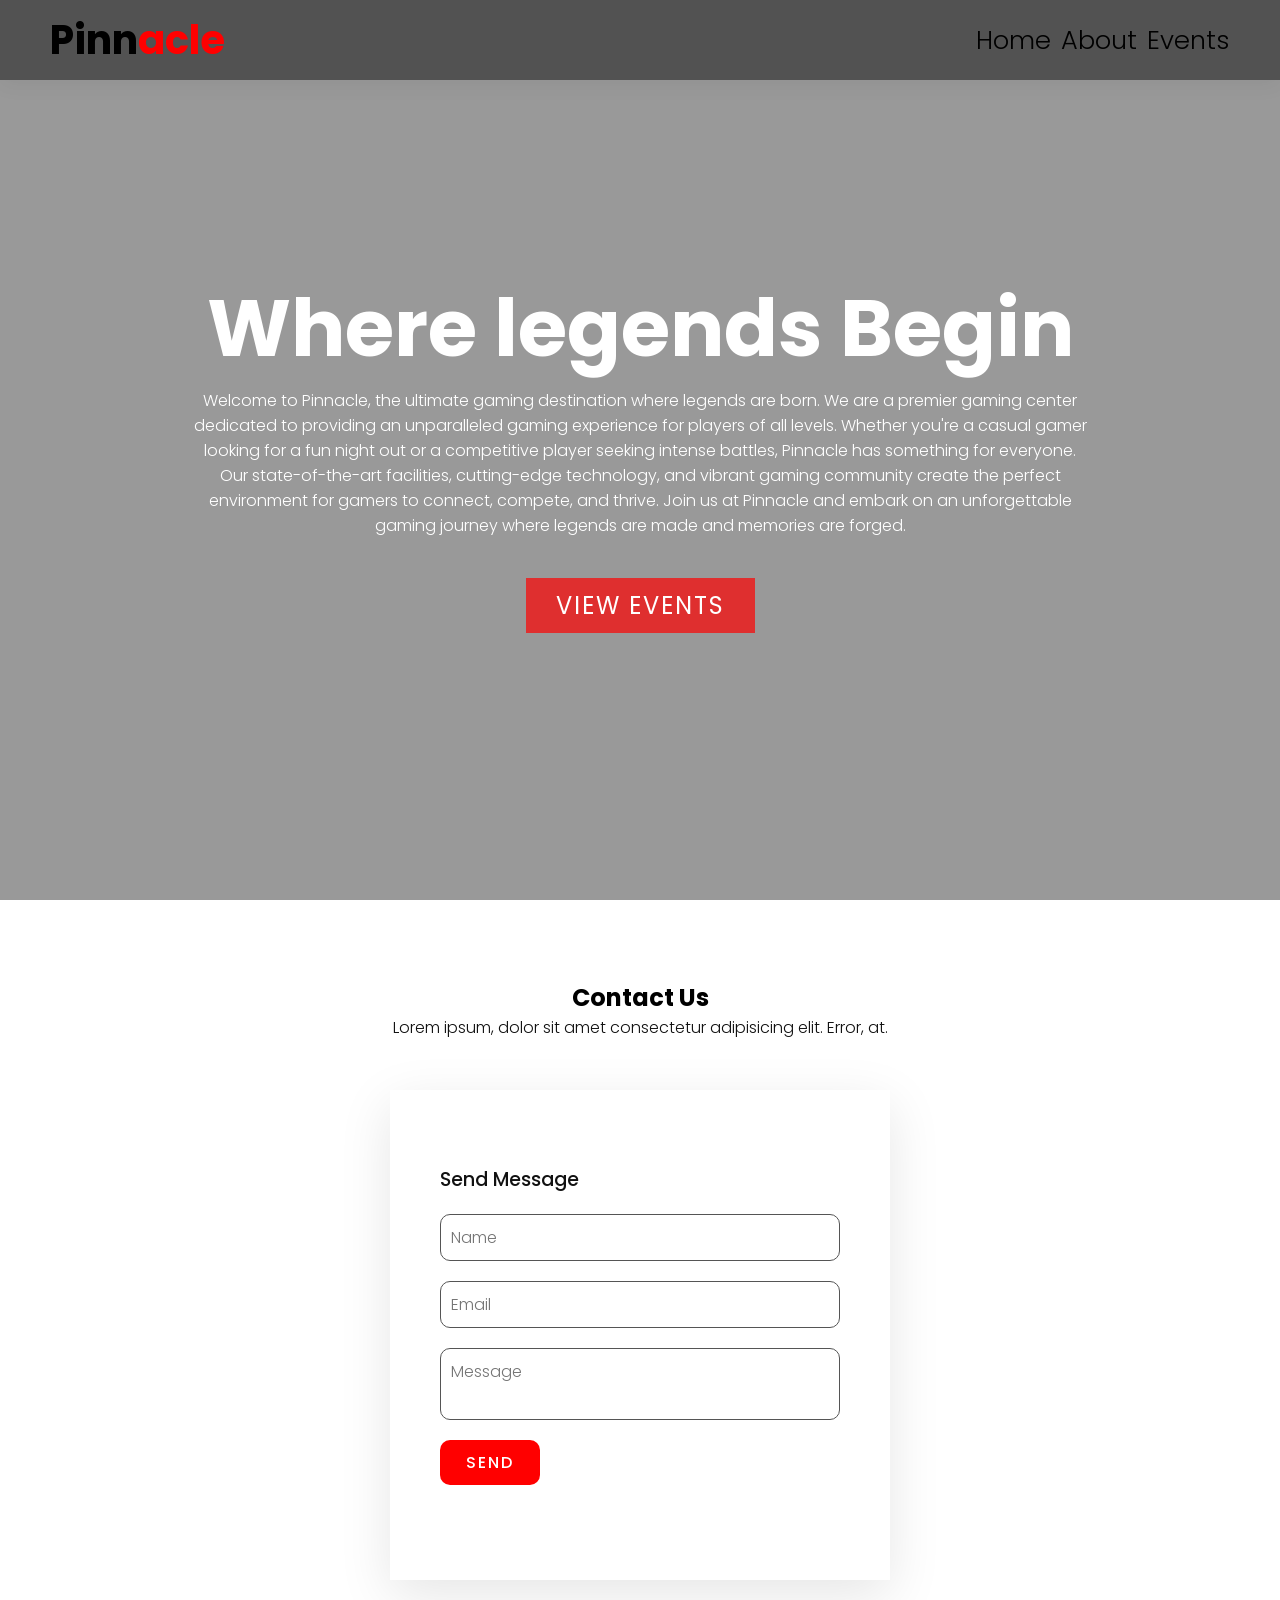
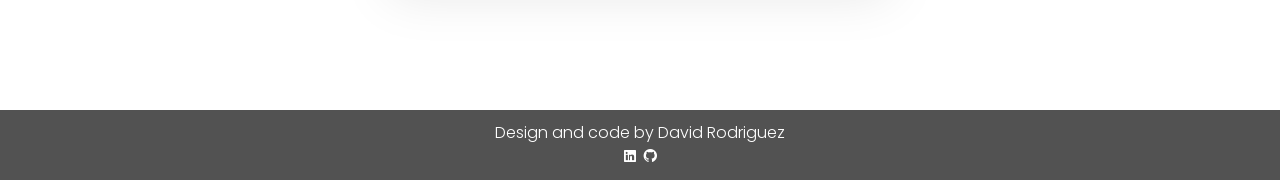
<file: index.html>
<!doctype html>
<html lang="en">
  <head>
    <meta charset="UTF-8" />
    <meta name="viewport" content="width=device-width, initial-scale=1.0" />
    <title>Pinnacle</title>
    <link rel="stylesheet" href="styles.css" class="stylesheet" />
    <link
      rel="stylesheet"
      href="https://cdn.jsdelivr.net/npm/boxicons@latest/css/boxicons.min.css"
    />
  </head>
  <body>
    <header class="sticky">
      <a href="#" class="logo">Pinn<span>acle</span></a>

      <ul class="navigation">
        <li><a href="index.html">Home</a></li>
        <li><a href="about.html">About</a></li>
        <li><a href="events.html">Events</a></li>
      </ul>
    </header>

    <section class="banner">
      <div class="content">
        <h2>Where legends Begin</h2>
        <p>
          Welcome to Pinnacle, the ultimate gaming destination where legends are
          born. We are a premier gaming center dedicated to providing an
          unparalleled gaming experience for players of all levels. Whether
          you're a casual gamer looking for a fun night out or a competitive
          player seeking intense battles, Pinnacle has something for everyone.
          Our state-of-the-art facilities, cutting-edge technology, and vibrant
          gaming community create the perfect environment for gamers to connect,
          compete, and thrive. Join us at Pinnacle and embark on an
          unforgettable gaming journey where legends are made and memories are
          forged.
        </p>
        <a href="events.html" class="btn">View Events</a>
      </div>
    </section>
    <section class="contactus">
      <div class="title">
        <h2 class="ContactUs">Contact Us</h2>
        <p>
          Lorem ipsum, dolor sit amet consectetur adipisicing elit. Error, at.
        </p>
      </div>
      <form action="#" method="POST">
        <div class="contactform">
          <h3>Send Message</h3>
          <div class="inputbox">
            <input type="text" placeholder="Name" required />
          </div>

          <div class="inputbox">
            <input type="email" placeholder="Email" required />
          </div>

          <div class="inputbox">
            <textarea placeholder="Message" required></textarea>
          </div>

          <div class="inputbox">
            <input type="submit" value="Send" />
          </div>
        </div>
      </form>
    </section>

    <div class="footer">
      <p>Design and code by David Rodriguez</p>
      <div class="icons">
        <a
          href="https://www.linkedin.com/in/david-rodriguez-33b0ba245/"
          target="_blank"
          ><i class="bx bxl-linkedin-square"></i
        ></a>
        <a href="https://github.com/DavidRV96" target="_blank"
          ><i class="bx bxl-github"></i
        ></a>
      </div>
    </div>
  </body>
</html>
</file>
<file: styles.css>
@import url("https://fonts.googleapis.com/css2?family=Poppins:wght@400;500;600&display=swap");
* {
  box-sizing: border-box;
  padding: 0;
  margin: 0;
  font-family: "Poppins", sans-serif;
  scroll-behavior: smooth;
}

p {
  font-weight: 300;
  color: #111;
}
section {
  padding: 80px;
}

header {
  position: fixed;
  top: 0;
  left: 0;
  width: 100%;
  z-index: 1;
  display: flex;
  justify-content: space-between;
  align-items: center;
  padding: 40px 100px;
}

.logo {
  color: #000000;
  font-weight: bold;
  font-size: 2.5em;
  text-decoration: none;
}
.sticky {
  background: #525252;
  padding: 10px 50px;
  box-shadow: 0 5px 20px rgba(0, 0, 0, 0.05);
}
header .logo span {
  color: #ff0000;
}

span {
  color: #ff0000;
}
header .navigation {
  display: flex;
  position: relative;
}

header .navigation li {
  list-style: none;
  margin-left: 10px;
}

header .navigation li a {
  text-decoration: none;
  color: #000000;
  font-weight: 300;
  font-size: 1.6em;
  transition: 0.5s;
}

.banner {
  width: 100%;
  min-height: 100vh;
  display: flex;
  justify-content: center;
  align-items: center;
  background:
    linear-gradient(rgba(0, 0, 0, 0.4), rgba(0, 0, 0, 0.4)),
    url(https://technology.riotgames.com/sites/default/files/engineeringesports_1.jpg);
  background-size: cover;
}

.content {
  max-width: 900px;
  text-align: center;
}

.banner .content h2 {
  font-size: 5em;
  color: white;
}

.banner .content p {
  font-size: 1em;
  color: white;
}

.btn {
  font-size: 1.5em;
  color: white;
  background-color: #ff0000b0;
  padding: 10px 30px;
  text-decoration: none;
  text-transform: uppercase;
  letter-spacing: 2px;
  transition: 0.5s;
  margin-top: 40px;
  display: inline-block;
}

.about {
  max-width: 1100px;
  margin: 0 auto;
  padding: 80px 20px;
  text-align: center;
  margin-top: 80px;
}

.aboutus h2 {
  font-size: 2em;
  color: rgb(0, 0, 0);
  font-weight: 600;
}
.row {
  display: flex;
  justify-content: space-between;
  width: 100%;
}

.row .aboutus {
  width: 48%;
}
/* CSS for Equipment section of About.html  */
.main {
  background:
    linear-gradient(rgba(0, 0, 0, 0.4), rgba(0, 0, 0, 0.4)),
    url(https://images.pexels.com/photos/28842075/pexels-photo-28842075.jpeg?_gl=1*12im5xy*_ga*MTgyMDQyMDc3MC4xNzcyNTg1MzE3*_ga_8JE65Q40S6*czE3NzI3NDM3NDEkbzIkZzEkdDE3NzI3NDQ3OTYkajUxJGwwJGgw);
  background-size: cover;
}

.title {
  width: 100%;
  display: flex;
  justify-content: center;
  align-items: center;
  flex-direction: column;
}
h2.titleText {
  font-size: 2em;
  color: rgb(255, 255, 255);
  font-weight: 600;
}
p.white {
  color: rgb(255, 255, 255);
}

.equipment .content {
  display: grid;
  grid-template-columns: repeat(3, 320px);
  gap: 40px;
  justify-content: center;
  margin: 60px auto;
}

.equipment .content .box {
  width: 340px;
  margin: 20px;
  border: 15px solid #ffffff;
  box-shadow: 0 5px 35px lightgray;
}

.text {
  text-align: center;
  padding: 15px 0 5px;
  background-color: rgb(0, 0, 0);
}

.equipment .content .box .imgbx {
  width: 100%;
  height: 300px;
}

.equipment .content .box .imgbx img {
  width: 100%;
  height: 100%;
  object-fit: cover;
}
.text h2 {
  margin: 5px 0;
  font-size: 1.7em;
  color: #ff0000;
  font-weight: 600;
}
/* End of CSS for Equipment section of About.html  */

/* CSS for Commentators section of About.html  */

.title {
  width: 100%;
  display: flex;
  justify-content: center;
  align-items: center;
  flex-direction: column;
}
.white {
  color: white;
}

.commentators .content {
  display: grid;
  grid-template-columns: repeat(3, 320px);
  gap: 40px;
  justify-content: center;
  margin: 60px auto;
}

.commentators .content .box {
  width: 340px;
  margin: 20px;
  border: 15px solid #fff;
  box-shadow: 0 5px 35px lightgray;
}

.text {
  text-align: center;
  padding: 15px 0 5px;
  background-color: white;
}

.commentators .content .box .imgbx {
  width: 100%;
  height: 300px;
}

.commentators .content .box .imgbx img {
  width: 100%;
  height: 100%;
  object-fit: cover;
}
.text h2 {
  margin: 5px 0;
  font-size: 1.7em;
  color: #ff0000;
  font-weight: 600;
}
/* End of CSS for Commentators section of About.html  */

/* CSS for Events.html */
.games {
  background:
    linear-gradient(rgba(0, 0, 0, 0.4), rgba(0, 0, 0, 0.4)),
    url(https://images.pexels.com/photos/28842075/pexels-photo-28842075.jpeg?_gl=1*12im5xy*_ga*MTgyMDQyMDc3MC4xNzcyNTg1MzE3*_ga_8JE65Q40S6*czE3NzI3NDM3NDEkbzIkZzEkdDE3NzI3NDQ3OTYkajUxJGwwJGgw);
  background-size: cover;
}

.title {
  width: 100%;
  display: flex;
  justify-content: center;
  align-items: center;
  flex-direction: column;
}
.white {
  color: white;
}

.games .content {
  display: grid;
  grid-template-columns: repeat(3, 320px);
  gap: 40px;
  justify-content: center;
  margin: 60px auto;
}

.games .content .box {
  width: 340px;
  margin: 20px;
  border: 15px solid #fff;
  box-shadow: 0 5px 35px lightgray;
}

.text {
  text-align: center;
  padding: 15px 0 5px;
  background-color: white;
}

.games .content .box .imgbx {
  width: 100%;
  height: 300px;
}

.games .content .box .imgbx img {
  width: 100%;
  height: 100%;
  object-fit: cover;
}
.text h2 {
  margin: 5px 0;
  font-size: 1.7em;
  color: #ff0000;
  font-weight: 600;
}

.contactform {
  padding: 75px 50px;
  background: #fff;
  box-shadow: 0 15px 50px rgba(0, 0, 0, 0.1);
  max-width: 500px;
  margin: 50px auto;
}
.ContactUs h2 {
  font-size: 2em;
  color: rgb(0, 0, 0);
  font-weight: 600;
}
.contactform h3 {
  color: #111;
  font-size: 1.2em;
  margin-bottom: 20px;
  font-weight: 500;
}

.contactform .inputbox {
  display: flex;
  flex-direction: column;
  position: center;
  width: 100%;
  margin-bottom: 20px;
}
.contactform .inputbox input,
.contactform .inputbox textarea {
  width: 100%;
  border: 1px solid #555;
  border-radius: 10px;
  padding: 10px;
  color: #111;
  outline: none;
  font-size: 16px;
  font-weight: 300;
  resize: none;
}

.contactform .inputbox input[type="submit"] {
  font-size: 1em;
  color: #fff;
  background: #ff0000;
  display: inline-block;
  text-transform: uppercase;
  text-decoration: none;
  letter-spacing: 2px;
  max-width: 100px;
  transition: 0.5s;
  font-weight: 500;
  border: none;
  cursor: pointer;
}

.footer {
  background: #525252;
  width: 100%;
  height: 70px;
  display: flex;
  justify-content: center;
  align-items: center;
  flex-direction: column;
}

.footer p {
  color: #fff;
  font-weight: 300;
}

.footer .icons a {
  color: #fff;
}

.Schedule {
  margin-top: 80px;
  padding: 60px 30px;
}
.Schedule h2 {
  text-align: center;
  font-size: 2em;
  color: #000000;
  font-weight: 600;
}
table {
  width: 100%;
  border-collapse: collapse;
  margin-top: 20px;
}

th,
td {
  border: 1px solid #ddd;
  padding: 12px;
  text-align: center;
}

th {
  background-color: #ff0000;
  color: rgb(255, 255, 255);
}

tr:nth-child(even) {
  background-color: #f4f4f4;
}

tr:hover {
  background-color: #e0f2ff;
}
/* End of CSS for Events */
</file>
